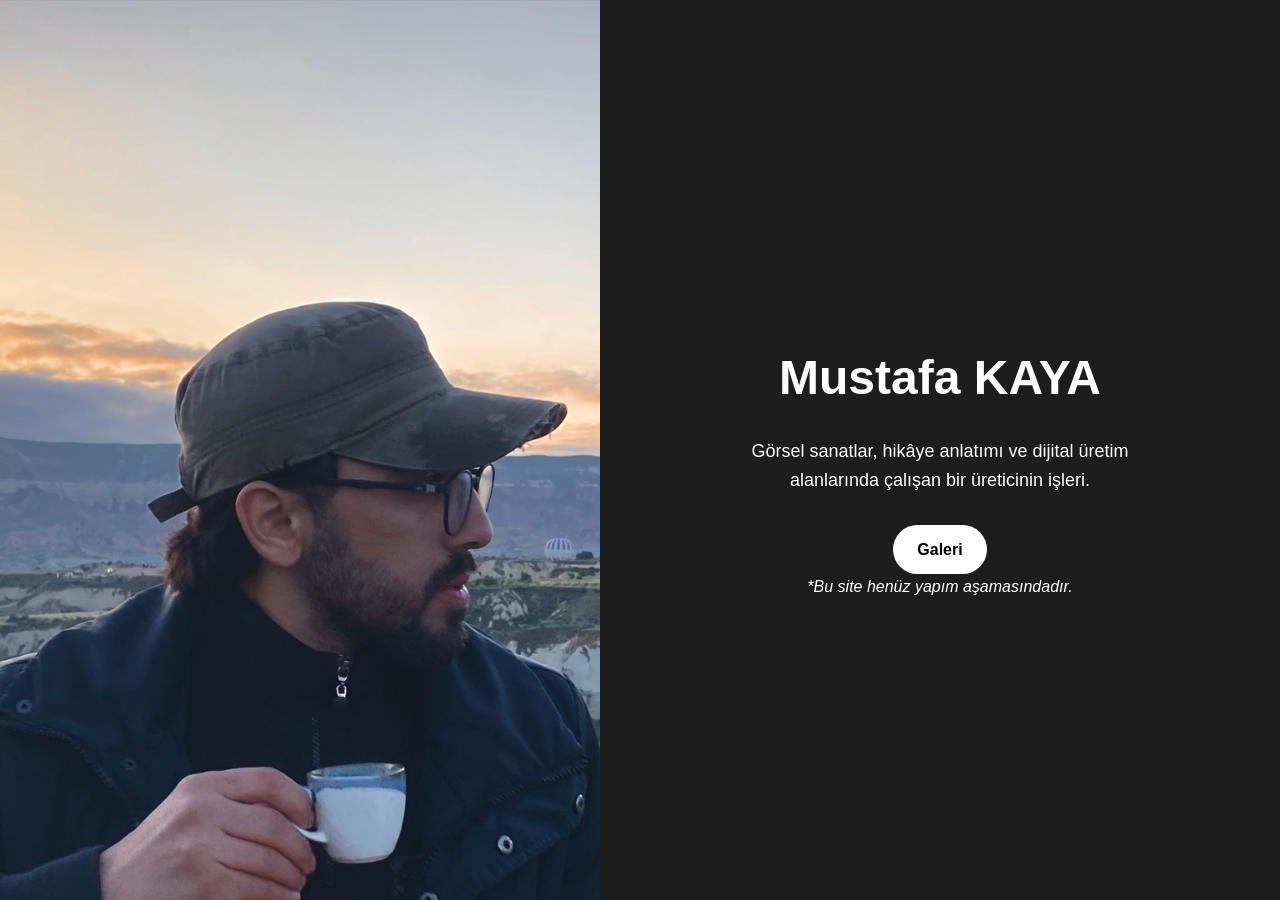
<file: index.html>
<!DOCTYPE html>
<html lang="tr">
<head>
  <meta charset="UTF-8" />
  <meta name="viewport" content="width=device-width, initial-scale=1.0"/>
  <title>Mustafa KAYA | Anasayfa</title>
  <link rel="stylesheet" href="style.css" />
</head>
<body class="homepage">
  <main class="home-hero">
    <div class="home-image">
      <img src="images/infoimg/hero.jpg" alt="Mustafa Kaya">
    </div>
    <div class="home-text">
      <div class="home-text-inner fade-in-up">
        <h1 class="fade-in-up delay-1"><strong>Mustafa</strong> KAYA</h1>
        <p class="fade-in-up delay-2">Görsel sanatlar, hikâye anlatımı ve dijital üretim alanlarında çalışan bir üreticinin işleri.</p>
        <a href="gallery.html" class="home-btn fade-in-up delay-3">Galeri</a>
      </div>
      <i class="fade-in-up delay-2">*Bu site henüz yapım aşamasındadır.</i>
    </div>
  </main>

  <script>
  const albumBtn = document.querySelector('.home-btn');
  const leftSide = document.querySelector('.home-image');
  const rightSide = document.querySelector('.home-text');

  if (albumBtn && leftSide && rightSide) {
    albumBtn.addEventListener('click', (e) => {
      e.preventDefault(); // yönlendirmeyi durdur
      leftSide.classList.add('home-exit-left');
      rightSide.classList.add('home-exit-right');

      // Animasyon tamamlandıktan sonra yönlendir
      setTimeout(() => {
        window.location.href = albumBtn.getAttribute('href');
      }, 1000); // CSS animasyon süresiyle aynı
    });
  }
  </script>

</body>
</html>
</file>
<file: style.css>
/* Genel reset ve temel stiller */
* {
    margin: 0;
    padding: 0;
    box-sizing: border-box;
  }
  
  body {
    font-family: 'Segoe UI', sans-serif;
    background: #fff;
    color: #333;
    line-height: 1.6;
    padding: 0;
  }
  
  header {
    width: 100%;
    background-color: #f9f9f9;
  }

  .header-inner {
    max-width: 1250px;
    margin: 0 auto;
    display: flex;
    justify-content: space-between;
    align-items: center;
    padding: 20px;
  }
  
  .logo {
    font-weight: bold;
  }
  
  nav a {
    margin-left: 20px;
    text-decoration: none;
    color: #555;
    font-size: 14px;
  }
  
  nav a.active {
    font-weight: bold;
    text-decoration: underline;
  }
  
  main h1 {
    margin: 40px auto 20px;
    font-size: 24px;
    max-width: 1250px;
    padding: 0 20px;
  }
  
  /* Asimetrik galeri düzeni */
  .gallery {
    max-width: 1250px;        /* Galeri genişliği */
    margin: 0 auto;           /* Ortalamak için */
    column-count: 3;
    column-gap: 20px;
    padding: 0 20px;          /* Kenarlardan iç boşluk */
  }  
  
  .gallery img {
    width: 100%;
    margin-bottom: 20px;
    border-radius: 0px;
    break-inside: avoid;
    cursor: pointer;
    transition: 0.3s ease;
    box-shadow: none; /* isteğe bağlı: açık temada hiç yok */
  }
  
  .gallery img:hover {
    transform: scale(1.03);
  }
  
  /* Lightbox */
  .lightbox {
    display: none;
    position: fixed;
    z-index: 1000;
    padding-top: 30px;
    left: 0;
    top: 0;
    width: 100%;
    height: 100%;
    overflow: auto;
    background-color: rgba(0,0,0,0.9);
  }
  
  .lightbox-content {
    max-width: 100vw;
    max-height: 85vh;
    width: auto;
    height: auto;
    display: block;
    margin: auto;
    border-radius: 8px;
    object-fit: contain;
  }

  .lightbox-caption {
    position: fixed;
    bottom: 0px;
    left: 0;
    width: 100%;
    text-align: center;
    color: #fff;
    font-size: 16px;
    padding: 0px 20px;
    background: rgba(0, 0, 0, 0.4); /* opsiyonel zemin */
    z-index: 1002;
    display: none; /* sadece aktifken gösterilecek */
  }

  .lightbox.active .lightbox-caption {
    display: block;
  }
  
  .close {
    position: absolute;
    top: 20px;
    right: 40px;
    color: #fff;
    font-size: 40px;
    font-weight: bold;
    cursor: pointer;
  }
  
  footer {
    margin: 40px 0;
    text-align: center;
    font-size: 12px;
    color: #999;
  }
  
  /* Responsive düzen */
  @media (max-width: 768px) {
    .gallery {
      column-count: 1;
      padding: 0 15px;
    }
  }  

  .filters {
    text-align: center;
    margin-bottom: 30px;
  }
  
  .filter-btn {
    padding: 8px 16px;
    margin: 15px 5px;
    border: none;
    border-radius: 20px;
    background-color: #eee;
    cursor: pointer;
    transition: all 0.3s ease;
    font-size: 14px;
  }
  
  .filter-btn:hover {
    background-color: #ccc;
  }
  
  .filter-btn.active {
    background-color: #333;
    color: white;
  }
  /* === Tema Butonu === */
  .theme-toggle {
    position: fixed;
    top: 70px;
    right: 20px;
    padding: 8px 12px;
    font-size: 20px;
    border: none;
    border-radius: 30px;
    background-color: #eee;
    cursor: pointer;
    z-index: 1000;
    transition: all 0.3s ease;
  }
  
  .theme-toggle:hover {
    background-color: #ccc;
  }
  
  /* === Koyu Tema === */
  body.dark-mode {
    background-color: #111;
    color: #eee;
  }
  
  body.dark-mode .filter-btn {
    background-color: #444;
    color: #eee;
  }
  
  body.dark-mode .filter-btn.active {
    background-color: #eee;
    color: #111;
  }
  
  body.dark-mode .theme-toggle {
    background-color: #333;
    color: #fff;
  }

  /* Lightbox geçiş okları */
  .prev, .next {
    cursor: pointer;
    position: fixed;
    top: 50%;
    padding: 16px;
    margin-top: -50px;
    color: white;
    font-weight: bold;
    font-size: 40px;
    user-select: none;
    transition: 0.3s;
    z-index: 1001;
  }

  .prev {
    left: 20px;
  }

  .next {
    right: 20px;
  }

  .prev:hover, .next:hover {
    color: #ccc;
  }

  body.dark-mode .lightbox-caption {
    color: #ccc;
  }

  body.dark-mode header {
  background-color: #1e1e1e;
  border-bottom: 1px solid #444;
  }

  body.dark-mode .logo {
    color: #fff;
  }

  body.dark-mode nav a {
    color: #ccc;
  }

  body.dark-mode nav a.active {
    color: #fff;
    text-decoration: underline;
  }

  body.dark-mode .gallery img {
    box-shadow: 0 0 10px rgba(255, 255, 255, 0.1);
  }

  .about {
    max-width: 1100px;
    margin: 0 auto;
    padding: 40px 20px;
  }

  .about-container {
    display: flex;
    flex-wrap: wrap;
    align-items: flex-start;
    gap: 40px;
  }

  .about-img {
    width: 250px;
    height: 250px;
    border-radius: 50%;
    object-fit: cover;
  }

  .about-text {
    flex: 1;
    min-width: 250px;
  }

  .about-text h1 {
    font-size: 28px;
    margin-bottom: 20px;
    padding: 0;
  }

  .about-text p {
    margin-bottom: 15px;
    line-height: 1.6;
  }

  .social-links a {
    display: inline-block;
    margin-right: 12px;
    text-decoration: none;
    color: #555;
    font-weight: bold;
  }

  .social-links a:hover {
    text-decoration: underline;
  }

  body.dark-mode .social-links a {
    color: #ccc;
  }

  .skills {
    max-width: 800px;
    margin: 60px auto;
    padding: 0 20px;
  }

  .skills h2 {
    font-size: 24px;
    margin-bottom: 30px;
    text-align: center;
  }

  .skill {
    margin-bottom: 20px;
  }

  .skill span {
    display: block;
    font-weight: bold;
    margin-bottom: 5px;
  }

  .skill-bar {
    width: 100%;
    height: 12px;
    background: #ddd;
    border-radius: 6px;
    overflow: hidden;
  }

  .skill-fill {
    height: 100%;
    background: #333;
    border-radius: 6px 0 0 6px;
    transition: width 0.8s ease;
  }

  body.dark-mode .skill-bar {
    background: #444;
  }

  body.dark-mode .skill-fill {
    background: #ccc;
  }

  .timeline {
    max-width: 800px;
    margin: 60px auto;
    padding: 0 20px;
  }

  .timeline h2 {
    font-size: 24px;
    text-align: center;
    margin-bottom: 30px;
  }

  .timeline-item {
    display: flex;
    gap: 20px;
    margin-bottom: 30px;
  }

  .timeline-year {
    flex-shrink: 0;
    width: 130px;
    font-weight: bold;
    color: #666;
  }

  .timeline-content h3 {
    margin: 0 0 8px;
    font-size: 18px;
  }

  .timeline-content p {
    margin: 0;
    color: #444;
    line-height: 1.5;
  }

  body.dark-mode .timeline-year {
    color: #aaa;
  }

  body.dark-mode .timeline-content p {
    color: #ccc;
  }

  .homepage {
    margin: 0;
    padding: 0;
    font-family: sans-serif;
  }

  .home-hero {
    display: flex;
    height: 100vh;
    overflow: hidden;
  }

  .home-image {
    flex: 1;
    background: #000;
  }

  .home-image img {
    width: 100%;
    height: 100%;
    object-fit: cover;
  }

  .home-text {
    flex: 1;
    background: #1d1d1d;
    color: #fff;
    display: flex;
    flex-direction: column;
    justify-content: center;
    align-items: center;
    padding: 40px;
    text-align: center;
  }

  .home-text h1 {
    font-size: 48px;
    margin-bottom: 20px;
  }

  .home-text p {
    font-size: 18px;
    margin-bottom: 30px;
    max-width: 400px;
  }

  .home-btn {
    display: inline-block;
    padding: 12px 24px;
    background: #fff;
    color: #000;
    font-weight: bold;
    border-radius: 30px;
    text-decoration: none;
    transition: background 0.3s ease;
  }

  .home-btn:hover {
    background: #ccc;
  }

  /* Giriş animasyonu */
  .fade-in-up {
    opacity: 0;
    transform: translateY(20px);
    animation: fadeInUp 1s ease forwards;
  }

  @keyframes fadeInUp {
    to {
    opacity: 1;
    transform: translateY(0);
    }
  }

  @media (max-width: 768px) {
  .home-hero {
    flex-direction: column;
  }

  .home-image {
    width: 100%;
    height: 50vh;
  }

  .home-image img {
    height: 100%;
    object-fit: cover;
  }

  .home-text {
    padding: 30px 20px;
    text-align: center;
  }

  .home-text h1 {
    font-size: 32px;
  }

  .home-text p {
    font-size: 16px;
  }

  .home-btn {
    font-size: 14px;
    padding: 10px 20px;
  }
  }

  /* Çıkış animasyonu */
  .home-exit-left {
    animation: slideOutLeft 1s ease forwards;
  }

  .home-exit-right {
    animation: slideOutRight 1s ease forwards;
  }

  @keyframes slideOutLeft {
    to {
      transform: translateX(-100%);
      opacity: 0;
    }
  }

  @keyframes slideOutRight {
    to {
      transform: translateX(100%);
      opacity: 0;
    }
  }

  .cv-previews {
    max-width: 900px;
    margin: 60px auto;
    padding: 0 20px;
  }

  .cv-previews h2 {
    text-align: center;
    margin-bottom: 20px;
  }

  .cv-list {
    display: flex;
    gap: 20px;
    justify-content: center;
    flex-wrap: wrap;
  }

  .cv-item {
    width: 150px;
    text-align: center;
    cursor: pointer;
    transition: transform 0.2s;
  }

  .cv-item img {
    width: 100%;
    border: 1px solid #ccc;
    border-radius: 6px;
    box-shadow: 0 0 5px rgba(0,0,0,0.1);
  }

  .cv-item:hover {
    transform: scale(1.05);
  }

  body.dark-mode .cv-item img {
    border-color: #555;
  }

  .pdf-lightbox {
    position: fixed;
    top: 0; left: 0;
    width: 100%;
    height: 100%;
    background: rgba(0,0,0,0.9);
    display: none;
    justify-content: center;
    align-items: center;
    z-index: 10000;
  }

  .pdf-lightbox.active {
    display: flex;
  }

  .pdf-content {
    width: 90%;
    height: 90%;
    background: #fff;
    position: relative;
    border-radius: 8px;
    overflow: hidden;
  }

  .pdf-content iframe {
    width: 100%;
    height: 100%;
  }

  .pdf-close,
  .pdf-download {
    position: absolute;
    top: 10px;
    font-size: 24px;
    background: none;
    border: none;
    cursor: pointer;
    color: #000;
    z-index: 1;
  }

  .pdf-close { right: 10px; }
  .pdf-download { right: 50px; }
</file>
